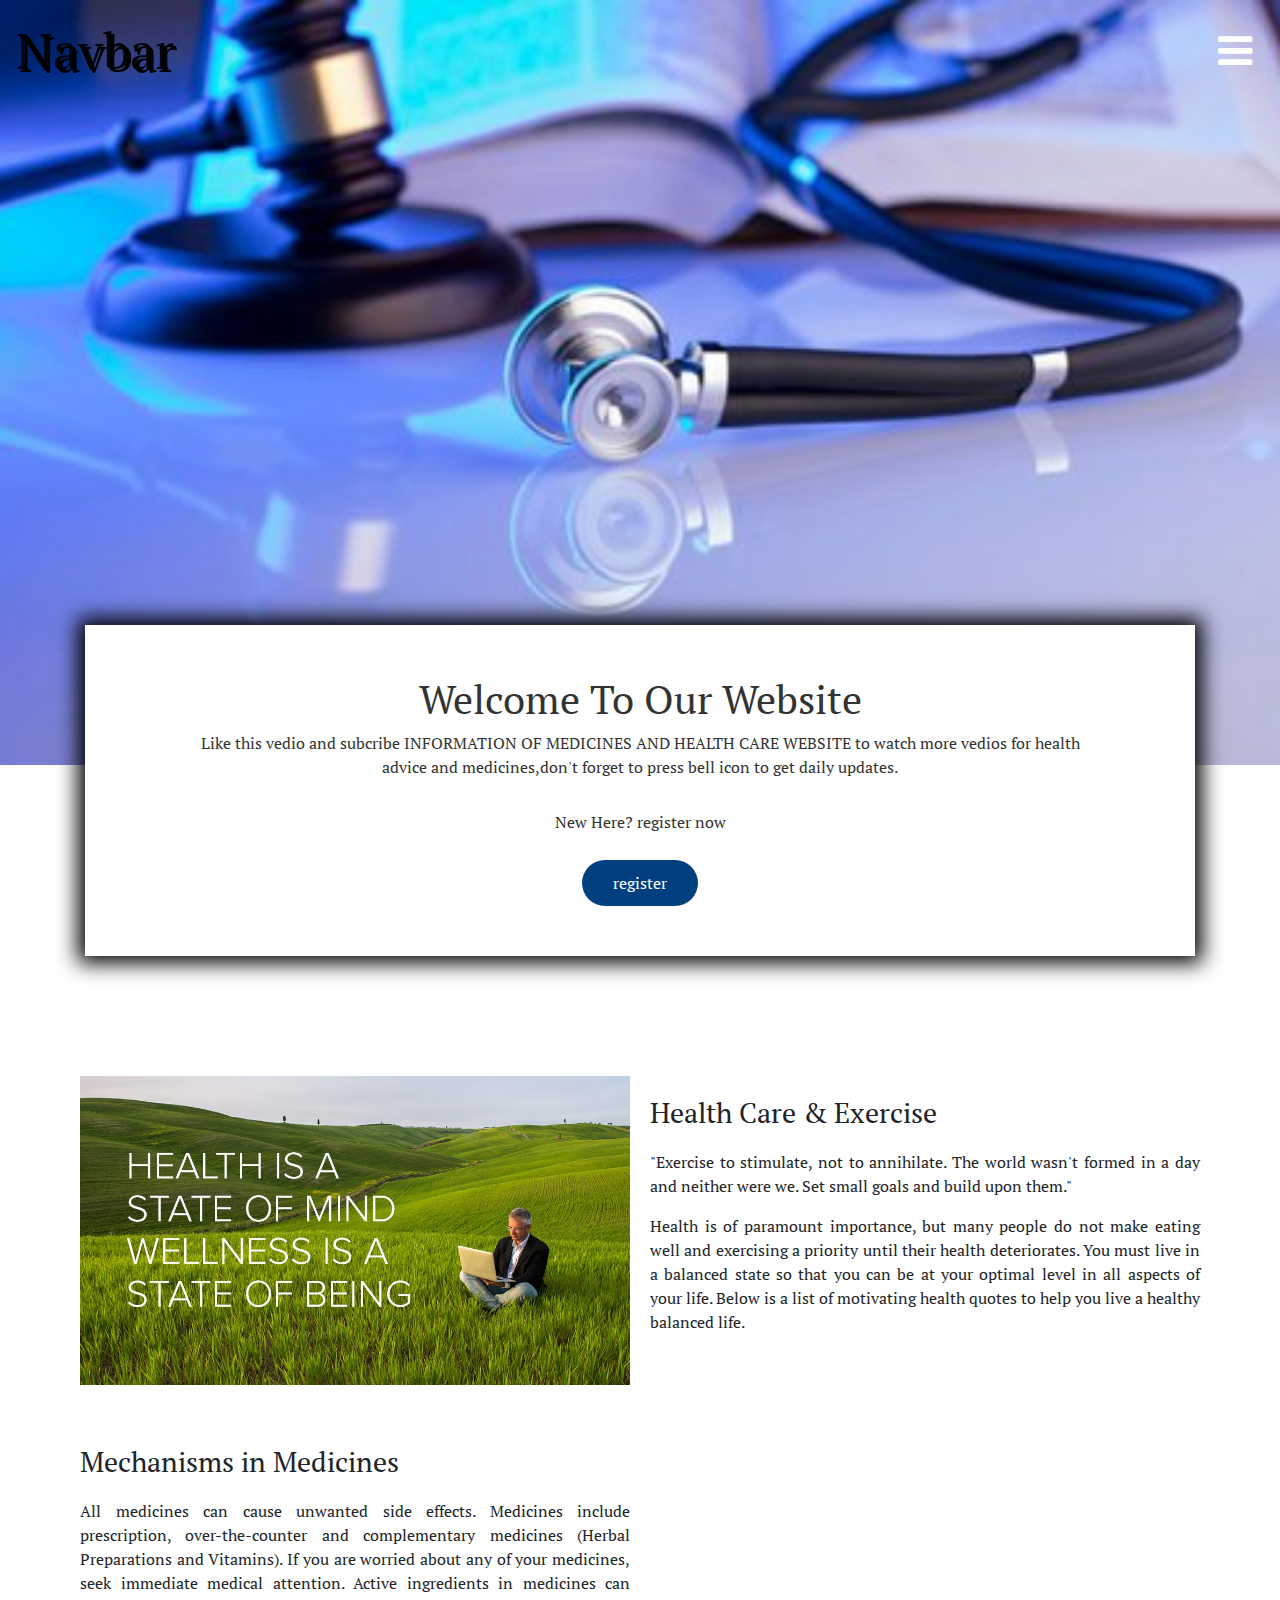
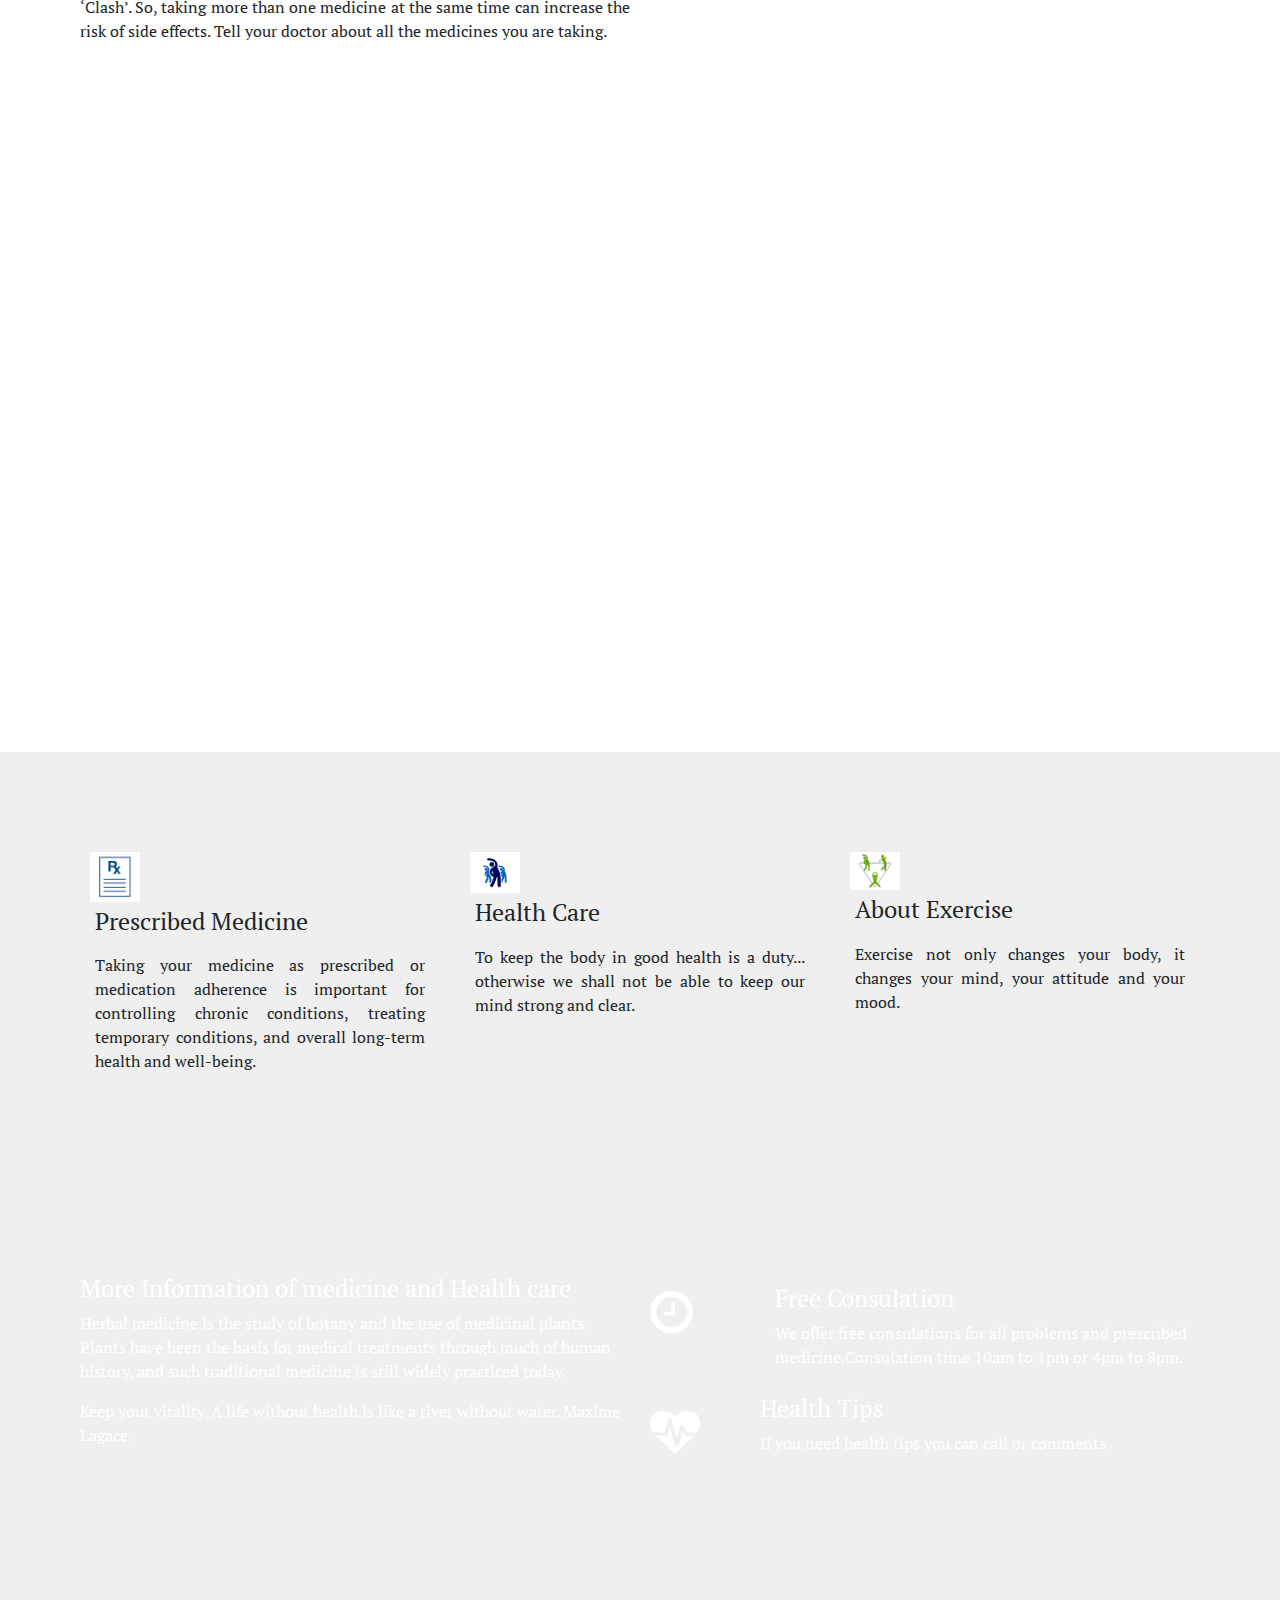
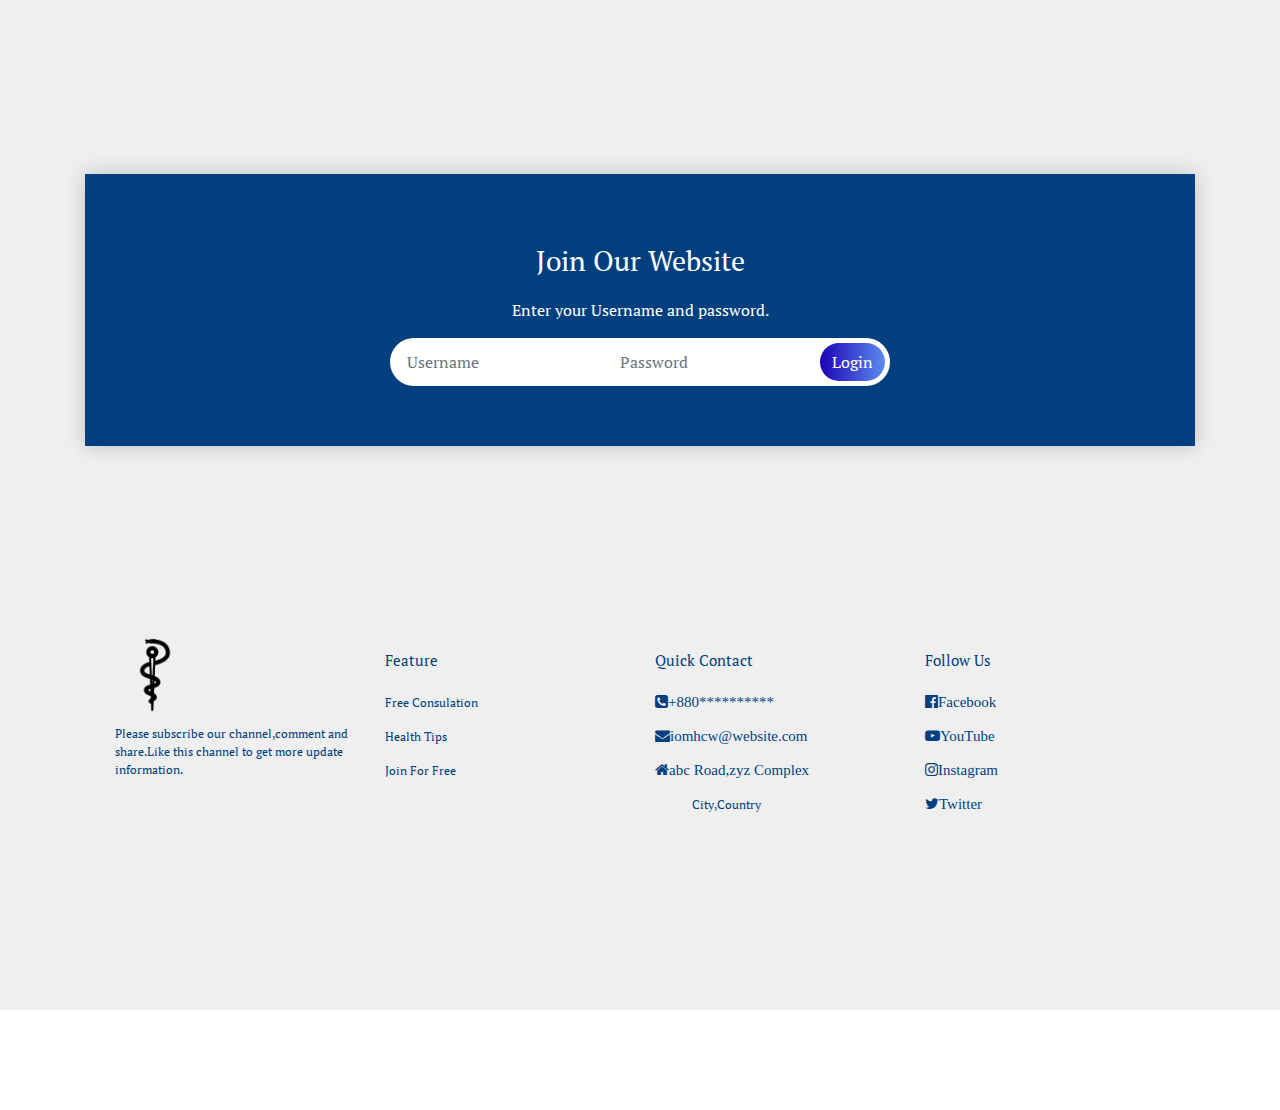
<file: index.html>
<!DOCTYPE html>
<html>

<head>
	<title>INFORMATION OF MEDICINES AND HEALTH CARE WEBSITE</title>
	<link rel="stylesheet" type="text/css" href="style.css">
	<link rel="stylesheet" href="https://stackpath.bootstrapcdn.com/bootstrap/4.5.0/css/bootstrap.min.css">
	<link rel="preconnect" href="https://fonts.googleapis.com">
	<link rel="preconnect" href="https://fonts.gstatic.com" crossorigin>
	<link href="https://fonts.googleapis.com/css2?family=PT+Serif&display=swap" rel="stylesheet">
	<script src="https://code.jquery.com/jquery-3.5.1.slim.min.js"></script>
	<script src="https://cdn.jsdelivr.net/npm/popper.js@1.16.0/dist/umd/popper.min.js"></script>
	<script src="https://stackpath.bootstrapcdn.com/bootstrap/4.5.0/js/bootstrap.min.js"></script>
	<link rel="stylesheet" type="text/css"
		href="https://stackpath.bootstrapcdn.com/font-awesome/4.7.0/css/font-awesome.min.css">
	<link rel="stylesheet" href="https://cdnjs.cloudflare.com/ajax/libs/animate.css/4.0.0/animate.min.css" />
</head>

<body>
	<!-------------------Header------------------------------>
	<section id="header">
		
		  
		<nav class="navbar  navbar-light ">
			<a class="navbar-brand" href="#" style="font-size: 50px; text-shadow: 3px 3px black;">Navbar</a>
			<button class="navbar-toggler" type="button" data-toggle="collapse" data-target="#navbarNav"
				aria-controls="navbarNav" aria-expanded="false" aria-label="Toggle navigation">
				<i class="fa fa-bars"></i>

			</button>
			<div class="collapse navbar-collapse" id="navbarNav">
				<ul class="navbar-nav">
					<li class="nav-item ">
						<a class="nav-link" href="#top">Home</a>
					</li>
					<li class="nav-item ">
						<a class="nav-link" href="#about">About Us</a>
					</li>
					<li class="nav-item">
						<a class="nav-link" href="#disease">Disease And Symptoms</a>
					</li>
					<li class="nav-item">
						<a class="nav-link" href="#features">Services</a>
					</li>
					<li class="nav-item">
						<a class="nav-link" href="#services">Feature</a>
					</li>
					<li class="nav-item">
						<a class="nav-link" href="#subscribe">Login</a>
					</li>

					<li class="nav-item">
						<a class="nav-link" href="./contact.html">Contact US</a>
					</li>
				</ul>
			</div>
		</nav> 
	</section>
	<!-----------------Welcome Texrt------------------------>
	<section id="welcome">
		<div class="container">
			<div class="welcome text-center">
				<h1>Welcome To Our Website</h1>
				<p>Like this vedio and subcribe INFORMATION OF MEDICINES AND HEALTH CARE WEBSITE to watch more vedios
					for health advice and medicines,don't forget to press bell icon to get daily updates.</p>

				<p class="p1">New Here? register now</p>
				<button type="submit" onClick="location.href='register.html'" class="btn home-btn">register</button>

			</div>
		</div>
	</section>
	<!-----------------About Us------------------------->
	<section id="about">
		<div class="container">
			<div class="row">
				<div class="col-md-6 text-center">
					<img src="images/md.jpg" class="img-fluid">
				</div>
				<div class="col-md-6 text-justify">
					<h3>Health Care & Exercise</h3>
					<p>"Exercise to stimulate, not to annihilate. The world wasn't formed in a day and neither were we.
						Set small goals and build upon them."</p>
					<p>Health is of paramount importance, but many people do not make eating well and exercising a
						priority
						until their health deteriorates. You must live in a balanced state so that you can be at your
						optimal
						level in all aspects of your life. Below is a list of motivating health quotes to help you
						live a healthy balanced life.</p>

				</div>
				<div class="col-md-6 text-justify">
					<h3>Mechanisms in Medicines </h3>
					<p>All medicines can cause unwanted side effects. Medicines include prescription, over-the-counter
						and complementary medicines (Herbal Preparations and Vitamins).
						If you are worried about any of your medicines, seek immediate medical attention.
						Active ingredients in medicines can ‘Clash’. So, taking more than one medicine at the same time
						can increase the risk of side effects.
						Tell your doctor about all the medicines you are taking.</p>
				</div>
				<div class="col-md-6">
					<div class="embed-responsive embed-responsive-16by9">
						<iframe class="embed-responsive-item" src="https://www.youtube.com/embed/3WvtBUJQNZ8"
							frameborder="0"
							allow="accelerometer; autoplay; encrypted-media; gyroscope; picture-in-picture"
							allowfullscreen></iframe>

					</div>
				</div>

			</div>
		</div>
		<!------------------Disease and Symptoms--------------------->
		<section id="disease">
			<div class="container">
				<div class="row">
					<div class="col-md-3">
						<h4>Disease</h4>
						<p>A disease is a particular abnormal condition that negatively affects the structure or
							function of in many cases,terms such as disease, disorder,morbidity,sickness and illness are
							used interchangeably.</p>
					</div>
					<div class="col-md-3">
						<h4>Symptoms</h4>
						<p>A symptom is a departure from normal function or feeling which is apparent to a patient,
							reflecting the presence of an unusual state or of a disease.</p>
					</div>
					<div class="col-md-3">
						<h4>Medicine accroding to disease</h4>
						<p>Find your disease or condition and discover what medication options are available for you.
						</p>
					</div>
					<div class="col-md-3">
						<h4>Prevation of disease</h4>
						<p>Disease prevention is a procedure through which individuals, particularly those with risk
							factors for a disease, are treated in order to prevent a disease from occurring.</p>
					</div>
				</div>
			</div>
		</section>
		<!---------------------Services---------------------------->
		<section id="services">
			<div class="container">
				<div class="row">
					<div class="col-md-4">
						<img src="images/mdn.png">
						<h4>Prescribed Medicine</h4>
						<p>Taking your medicine as prescribed or medication adherence is important for controlling
							chronic conditions, treating temporary conditions, and overall long-term health and
							well-being. </p>
					</div>
					<div class="col-md-4">
						<img src="images/hlt ca.png">
						<h4>Health Care</h4>
						<p>To keep the body in good health is a duty... otherwise we shall not be able to keep our mind
							strong and clear.</p>
					</div>
					<div class="col-md-4">
						<img src="images/a exc.png">
						<h4>About Exercise</h4>
						<p>Exercise not only changes your body, it changes your mind, your attitude and your mood.</p>
					</div>
				</div>
			</div>
			<!-----------------Features--------------------------->
			<section id="features">
				<div class="container">
					<div class="row">
						<div class="col-md-6">
							<h4>More Information of medicine and Health care</h4>
							<p>Herbal medicine is the study of botany and the use of medicinal plants. Plants have been
								the basis for medical treatments through much of human history, and such traditional
								medicine is still widely practiced today.</p>
							<p>Keep your vitality. A life without health is like a river without water. Maxime Lagace.
							</p>

						</div>
						<div class="col-md-6">
							<div class="feature-box">
								<div class="feature-left">
									<i class="fa fa-clock-o"></i>
								</div>
								<div class="feature-right">
									<h4>Free Consulation</h4>
									<p>We offer free consulations for all problems and prescribed medicine.Consulation
										time 10am to 1pm or 4pm to 8pm.</p>

								</div>
							</div>
							<div class="feature-box">
								<div class="feature-left">
									<i class="fa fa-heartbeat"></i>

								</div>
								<div class="right">
									<h4>Health Tips</h4>
									<p>If you need health tips you can call or comments .</p>
								</div>

							</div>

						</div>
					</div>
				</div>


				</div>



			</section>
			<!--------------------Subscribe------------------------>
			<section id="subscribe">
				<div class="container">
					<div class="subscribe text-center">
						<h3>Join Our Website</h3>
						<p>Enter your Username and password.</p>
						<div class="input-group">
							<input type="email" class="form-control" placeholder="Username " id="username1"><br>
							<div id="error1"></div>
							<input type="email" class="form-control" placeholder="Password" id="pass1">
							<div id="error2"></div>
							<div class="input-group-append">
								<button type="Submit" class="input-group-text btn" id="login1">Login</button>
							</div>
						</div>
					</div>
				</div>
			</section>



			<!-----------------------footer Section----------------------------->
			<section id="footer">
				<div class="container">
					<div class="row">
						<div class="col-md-3">
							<img src="images/logo.png" class="footer-logo">
							<p>Please subscribe our channel,comment and share.Like this channel to get more update
								information.</p>
						</div>
						<div class="col-md-3">
							<h1>Feature</h1>
							<p>Free Consulation</p>
							<p>Health Tips</p>
							<p>Join For Free</p>
						</div>
						<div class="col-md-3">
							<h1>Quick Contact</h1>
							<p><i class="fa fa-phone-square">+880**********</i></p>
							<p><i class="fa fa-envelope">iomhcw@website.com</i></p>
							<p><i class="fa fa-home">abc Road,zyz Complex</i></p>
							<p class="city">City,Country</p>
						</div>
						<div class="col-md-3">
							<h1>Follow Us</h1>
							<p><i class="fa fa-facebook-official">Facebook</i></p>
							<p><i class="fa fa-youtube-play">YouTube</i></p>
							<p><i class="fa fa-instagram">Instagram</i></p>
							<p><i class="fa fa-twitter">Twitter</i></p>

						</div>
					</div>
				</div>

			</section>
			<!--------------------Smooth Scroll js----------------------------------->
			<script>
				let username2, pass2, login2;
				let errorNode1, errorNode2;
				$(function (){
					username2 = $("username1");
					pass2 = $("pass1");

					errorNode1 = $("#error1");
					errorNode2 = $("#error2");
    
     let array = [errorNode1, errorNode2];
				for (let node of array) {
					// node.css('color',"red");
					node.css({ color: "red" });
				}
				username2.blur(() => validate1());
				pass2.blur(() => validate2());
				$("#regForm").submit(()=>validateForm());

});




				function validateForm() {
					let v1 = validate1();
					let v2 = validate2();
					return (v1 && v2 && v3 && v4 && v5 && v6 && v7);
				}
				function validate1() {
					let fname = fnameNode.val();
					let regex = new RegExp("^[A-Za-z]*$");
					errorNode1.html("");
					if (fname === '') {
						errorNode1.html("<small>First name is required</small>");
						fnameNode.css({ border: "2px solid red" });
						return false;
					}
					else if (regex.test(fname) == false) {
						errorNode1.html("<small>First name must have only letters</small>");
						fnameNode.css({ border: "2px solid red" });
						return false;
					}
					else {
						fnameNode.css({ border: "2px solid green" });
						return true;
					}
				}

				function validate2(){
    let pass=passNode.val();
    errorNode6.html("");
    let regx=new RegExp("^(?=.*?[A-Z])(?=.*?[a-z])(?=.*?[0-9])(?=.*?[#?!@$%^&*-]).{6,12}$");
    if(pass===''){
        errorNode6.html("<small>Password is required</small>");
        passNode.css({border:"2px solid red"});
        return false;
    }
    else if(regx.test(pass)==false){
        errorNode6.html("<small>Password should be 6 to 12 characters long Password should have atleast</small>");
        let ulNode=$('<ul>');
        errorNode6.append(ulNode);
        ulNode.css({fontSize:"10px"});
        let ar=['Capital Letter','Small Letter','Digit','Special Symbol'];
        for(let vallue of ar){
            let liNode=$('<li>');
            liNode.text(vallue);
            ulNode.append(liNode);
        }
        passNode.css({border:"2px solid red"});
        return false;
    }
    else{
        passNode.css({border:"2px solid green"});
        return true;
    }
}


			</script>


</body>

</html>
</file>
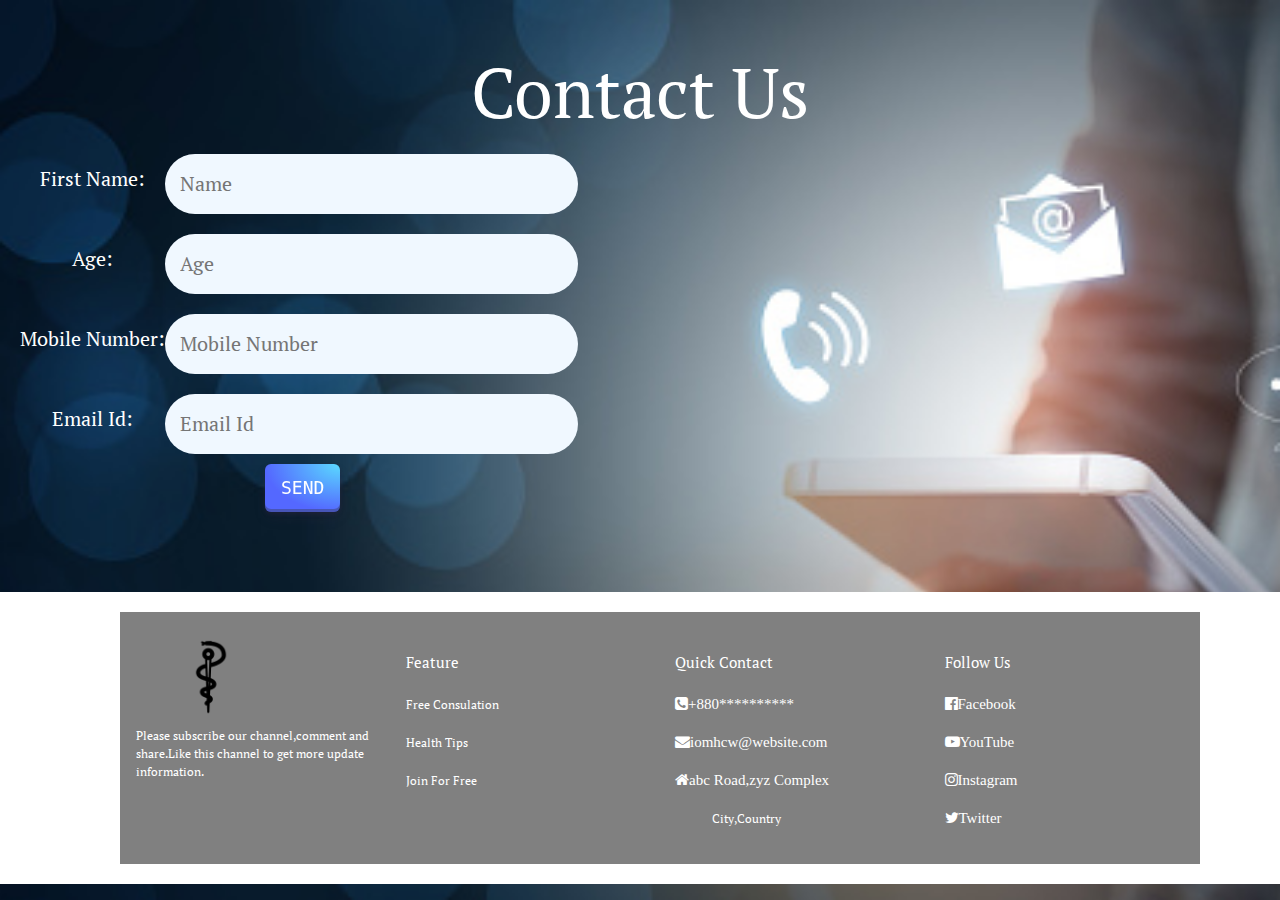
<file: contact.html>
<!DOCTYPE html>
<html lang="en">
<head>
    <meta charset="UTF-8">
    <meta name="viewport" content="width=device-width, initial-scale=1.0">
    <link rel="preconnect" href="https://fonts.googleapis.com">
    <link rel="stylesheet" type="text/css" href="style.css">
<link rel="preconnect" href="https://fonts.gstatic.com" crossorigin>
<link href="https://fonts.googleapis.com/css2?family=PT+Serif&display=swap" rel="stylesheet">
<link rel="stylesheet" href="https://stackpath.bootstrapcdn.com/bootstrap/4.5.0/css/bootstrap.min.css">
	<link rel="preconnect" href="https://fonts.googleapis.com">
	<link rel="preconnect" href="https://fonts.gstatic.com" crossorigin>
	<link href="https://fonts.googleapis.com/css2?family=PT+Serif&display=swap" rel="stylesheet">
	<script src="https://code.jquery.com/jquery-3.5.1.slim.min.js"></script>
	<script src="https://cdn.jsdelivr.net/npm/popper.js@1.16.0/dist/umd/popper.min.js"></script>
	<script src="https://stackpath.bootstrapcdn.com/bootstrap/4.5.0/js/bootstrap.min.js"></script>
	<link rel="stylesheet" type="text/css"
		href="https://stackpath.bootstrapcdn.com/font-awesome/4.7.0/css/font-awesome.min.css">
	<link rel="stylesheet" href="https://cdnjs.cloudflare.com/ajax/libs/animate.css/4.0.0/animate.min.css" />

    <title>Registration Form</title>
    <style>
body, html {
  height: 100%;
  font-family: 'PT Serif', serif;
  font-size: 20px;
  
}

* {
  padding: 0;
	margin: 0;
  box-sizing: border-box;
  color: #fff;
}

.bg-img {
  /* The image used */
  background-image: url("./images/contact1.jpg");

  min-height: 380px;

  /* Center and scale the image nicely */
  background-position: center;
  background-repeat: no-repeat;
  background-size: cover;
  position: relative;
  text-align: center;
}

/* Add styles to the form container */
.container {
  
  right: 0;
  margin: 20px;

  max-width: 100%;
  padding: 16px;
  background-color: grey;
  margin-top: -80px;
  margin-bottom: -80px;
  
}

#footer{
	/* margin-top: 80px;
	padding: 100px; */
	background-color: white;
	color: #013f7e;
}
.footer-logo{
	width: 80px;
	margin-top: 9px;
	margin-bottom: 10px;
  margin-left: 10px;
  margin-right: 100px;
  padding-right: 50x;
}
#footer h1{
	font-size: 15px;
	
	margin-top: 25px;
	margin-bottom: 25px;
}
#footer p{
	font-size: 12px;
	text-align: left;
}
#footer  .city{
	margin-left: 37px;
}
#footer .fa{
	padding-right: 20px;
	font-size: 15px;
}
.p1 {
	padding-top: 15px;
}

/* Full-width input fields */
input[type=text], input[type=password],input[type=number], input[type="tel" ],input[type="email" ]{
  width: 150%;
  padding: 15px;
  margin-top: 10px;
  margin-bottom: 10px;
  border: none;
  background-color: aliceblue;
  -webkit-border-radius: 5px;
  -moz-border-radius: 5px;
  border-radius: 30px;
  color: black;
  
}

input[type=text]:focus, input[type=password],input[type=number],input[type="tel" ],input[type="email" ]:focus {
  background-color: aliceblue;
  outline: none;
  -webkit-border-radius: 5px;
    -moz-border-radius: 5px;
    border-radius: 30px;
}

/* Set a style for the submit button */
.btn {
  background-color: #04AA6D;
  color: white;
  align-items: center;
  appearance: none;
  background-image: radial-gradient(100% 100% at 100% 0, #5adaff 0, #5468ff 100%);
  border: 0;
  border-radius: 6px;
  box-shadow: rgba(45, 35, 66, .4) 0 2px 4px,rgba(45, 35, 66, .3) 0 7px 13px -3px,rgba(58, 65, 111, .5) 0 -3px 0 inset;
  box-sizing: border-box;
  color: #fff;
  cursor: pointer;
  display: inline-flex;
  font-family: "JetBrains Mono",monospace;
  height: 48px;
  justify-content: center;
  line-height: 1;
  list-style: none;
  overflow: hidden;
  padding-left: 16px;
  padding-right: 16px;
  position: relative;
  text-align: left;
  text-decoration: none;
  transition: box-shadow .15s,transform .15s;
  user-select: none;
  -webkit-user-select: none;
  touch-action: manipulation;
  white-space: nowrap;
  will-change: box-shadow,transform;
  font-size: 18px;
}
.btn2 {
    margin-top: 10px;
  background-color: red;
  align-items: center;
  appearance: none;
  background-image: radial-gradient(100% 100% at 100% 0, #5adaff 0, #5468ff 100%);
  border: 0;
  border-radius: 6px;
  box-shadow: rgba(45, 35, 66, .4) 0 2px 4px,rgba(45, 35, 66, .3) 0 7px 13px -3px,rgba(58, 65, 111, .5) 0 -3px 0 inset;
  box-sizing: border-box;
  color: #fff;
  cursor: pointer;
  display: inline-flex;
  font-family: "JetBrains Mono",monospace;
  height: 48px;
  justify-content: center;
  line-height: 1;
  list-style: none;
  overflow: hidden;
  padding-left: 16px;
  padding-right: 16px;
  position: relative;
  text-align: left;
  text-decoration: none;
  transition: box-shadow .15s,transform .15s;
  user-select: none;
  -webkit-user-select: none;
  touch-action: manipulation;
  white-space: nowrap;
  will-change: box-shadow,transform;
  font-size: 18px;
}


.btn:hover {
  opacity: 1;
}
.table1 {
  margin-right: auto;
  margin-left: 20px;
  background : none;
  padding-left: 100px;
  padding-right: 100px;
  padding-top: 50px;
  padding-bottom: 20px;
}
.h1 {
    padding-top: 50px;
    font-size: 70px;
}
</style>
    
</head>
<body class="bg-img" >
    <section  >
        <h1 class="h1">Contact Us</h1>
<form  id="regForm" novalidate ">
            <table  class="table1">
                <tr><td> <label for="fname">First Name:</label></td>
                    <td><input id="fname"type=text name="myName" placeholder="Name" ></td></tr>
                <tr><td></td><td id="error1"></td></tr>
                <tr><td> <label for="age">Age: </label></td>
                    <td> <input type="number"  id="age"  placeholder="Age"></td></tr>
                <tr><td></td><td id="error2"></td></tr>
                <tr><td><label for="contact">Mobile Number: </label></td>
                    <td><input id="contact"  type="tel" placeholder="Mobile Number" ></td></tr>
                <tr><td></td><td id="error3"></td></tr>
                <tr><td> <label for="mail">Email Id: </label></td>
                    <td><input type="email"  id="mail"  placeholder="Email Id" ></td></tr>
                <tr><td></td><td id="error4"></td></tr>
                
                    
                <tr><td></td><td> <input type="submit" class="btn" value="SEND" onclick="alert1()"> 
                    
            </table>
        </form>
    </section>
    <!-----------------------footer Section----------------------------->
			<section id="footer">
				<div class="container">
					<div class="row">
						<div class="col-md-3">
							<img src="images/logo.png" class="footer-logo">
							<p>Please subscribe our channel,comment and share.Like this channel to get more update
								information.</p>
						</div>
						<div class="col-md-3">
							<h1>Feature</h1>
							<p>Free Consulation</p>
							<p>Health Tips</p>
							<p>Join For Free</p>
						</div>
						<div class="col-md-3">
							<h1>Quick Contact</h1>
							<p><i class="fa fa-phone-square">+880**********</i></p>
							<p><i class="fa fa-envelope">iomhcw@website.com</i></p>
							<p><i class="fa fa-home">abc Road,zyz Complex</i></p>
							<p class="city">City,Country</p>
						</div>
						<div class="col-md-3">
							<h1>Follow Us</h1>
							<p><i class="fa fa-facebook-official">Facebook</i></p>
							<p><i class="fa fa-youtube-play">YouTube</i></p>
							<p><i class="fa fa-instagram">Instagram</i></p>
							<p><i class="fa fa-twitter">Twitter</i></p>

						</div>
					</div>
				</div>
</section>

</body>
</html>
</file>
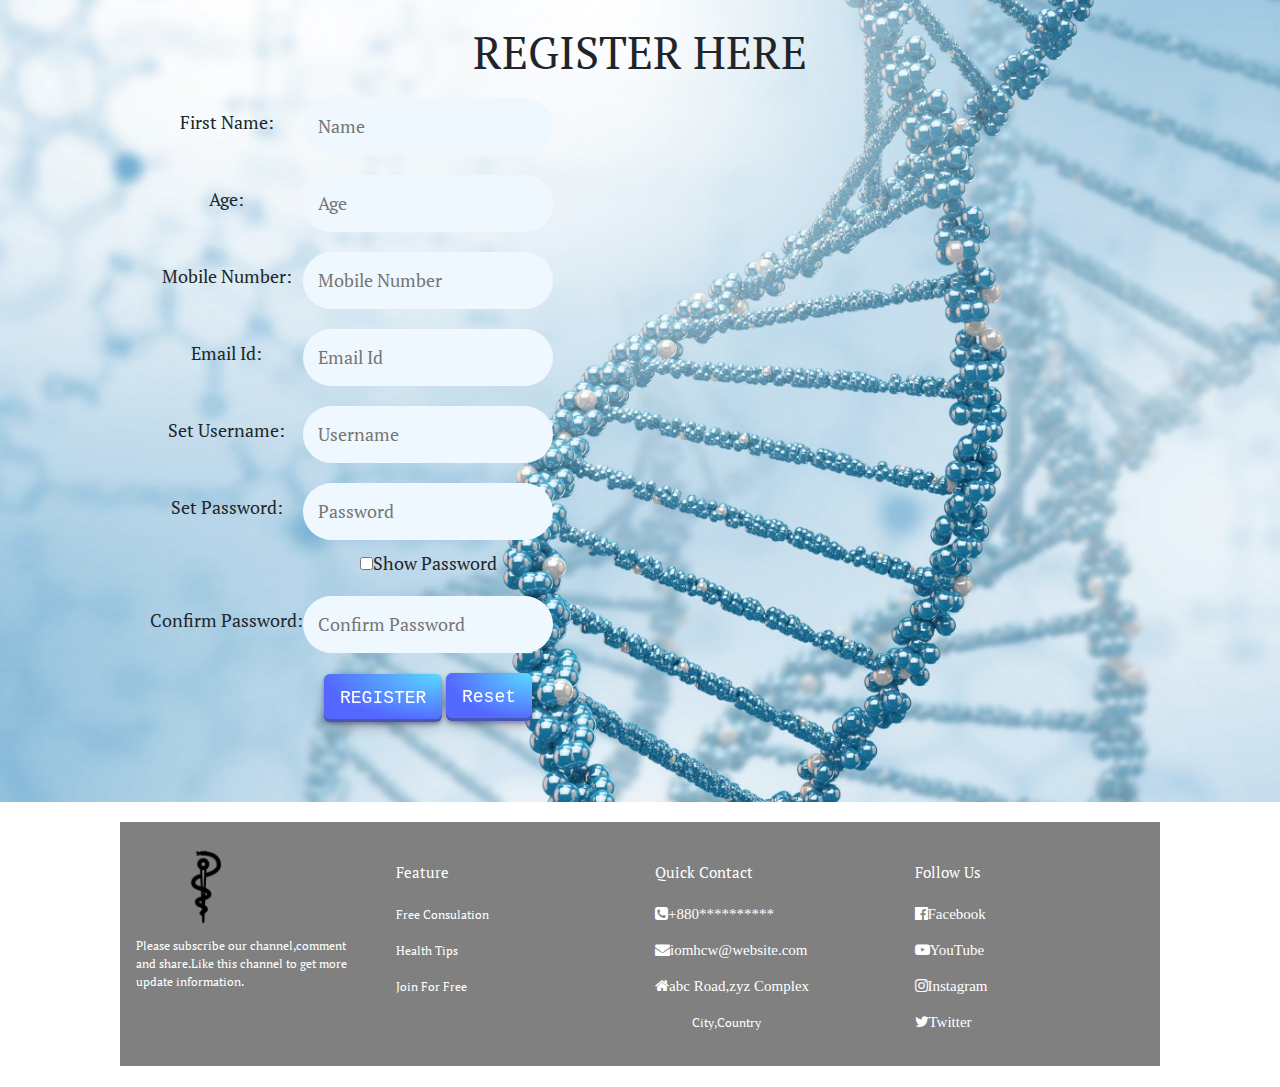
<file: register.html>
<!DOCTYPE html>
<html lang="en">
<head>
    <meta charset="UTF-8">
    <meta name="viewport" content="width=device-width, initial-scale=1.0">
    <link rel="preconnect" href="https://fonts.googleapis.com">
<link rel="preconnect" href="https://fonts.gstatic.com" crossorigin>
<link href="https://fonts.googleapis.com/css2?family=PT+Serif&display=swap" rel="stylesheet">
<link rel="stylesheet" type="text/css" href="style.css">
<link rel="preconnect" href="https://fonts.gstatic.com" crossorigin>
<link href="https://fonts.googleapis.com/css2?family=PT+Serif&display=swap" rel="stylesheet">
<link rel="stylesheet" href="https://stackpath.bootstrapcdn.com/bootstrap/4.5.0/css/bootstrap.min.css">
	<link rel="preconnect" href="https://fonts.googleapis.com">
	<link rel="preconnect" href="https://fonts.gstatic.com" crossorigin>
	<link href="https://fonts.googleapis.com/css2?family=PT+Serif&display=swap" rel="stylesheet">
	<script src="https://code.jquery.com/jquery-3.5.1.slim.min.js"></script>
	<script src="https://cdn.jsdelivr.net/npm/popper.js@1.16.0/dist/umd/popper.min.js"></script>
	<script src="https://stackpath.bootstrapcdn.com/bootstrap/4.5.0/js/bootstrap.min.js"></script>
	<link rel="stylesheet" type="text/css"
		href="https://stackpath.bootstrapcdn.com/font-awesome/4.7.0/css/font-awesome.min.css">
	<link rel="stylesheet" href="https://cdnjs.cloudflare.com/ajax/libs/animate.css/4.0.0/animate.min.css" />

  
    <title>Registration Form</title>
    <style>
body, html {
  height: 100%;
  font-family: 'PT Serif', serif;
  font-size: 18px;
  
}

* {
  padding: 0;
	margin: 0;
  box-sizing: border-box;
}

.bg-img {
  /* The image used */
  background-image: url("./images/shutterstock_112250879.jpg");

  min-height: 380px;

  /* Center and scale the image nicely */
  background-position: center;
  background-repeat: no-repeat;
  background-size: cover;
  position: relative;
  text-align: center;
}

/* Add styles to the form container */
.container {
  position: absolute;
  right: 0;
  margin: 20px;
  max-width: 300px;
  padding: 16px;
  background-color: white;
  margin-left: 20px;
}

/* Full-width input fields */
input[type=text], input[type=password],input[type=number], input[type="tel" ],input[type="email" ]{
  width: 100%;
  padding: 15px;
  margin-top: 10px;
  margin-bottom: 10px;
  border: none;
  background-color: aliceblue;
  -webkit-border-radius: 5px;
  -moz-border-radius: 5px;
  border-radius: 30px;
  
}

input[type=text]:focus, input[type=password],input[type=number],input[type="tel" ],input[type="email" ]:focus {
  background-color: aliceblue;
  outline: none;
  -webkit-border-radius: 5px;
    -moz-border-radius: 5px;
    border-radius: 30px;
}

/* Set a style for the submit button */
.btn {
  background-color: #04AA6D;
  color: white;
  align-items: center;
  appearance: none;
  background-image: radial-gradient(100% 100% at 100% 0, #5adaff 0, #5468ff 100%);
  border: 0;
  border-radius: 6px;
  box-shadow: rgba(45, 35, 66, .4) 0 2px 4px,rgba(45, 35, 66, .3) 0 7px 13px -3px,rgba(58, 65, 111, .5) 0 -3px 0 inset;
  box-sizing: border-box;
  color: #fff;
  cursor: pointer;
  display: inline-flex;
  font-family: "JetBrains Mono",monospace;
  height: 48px;
  justify-content: center;
  line-height: 1;
  list-style: none;
  overflow: hidden;
  padding-left: 16px;
  padding-right: 16px;
  position: relative;
  text-align: left;
  text-decoration: none;
  transition: box-shadow .15s,transform .15s;
  user-select: none;
  -webkit-user-select: none;
  touch-action: manipulation;
  white-space: nowrap;
  will-change: box-shadow,transform;
  font-size: 18px;
}
.btn2 {
    margin-top: 10px;
  background-color: red;
  align-items: center;
  appearance: none;
  background-image: radial-gradient(100% 100% at 100% 0, #5adaff 0, #5468ff 100%);
  border: 0;
  border-radius: 6px;
  box-shadow: rgba(45, 35, 66, .4) 0 2px 4px,rgba(45, 35, 66, .3) 0 7px 13px -3px,rgba(58, 65, 111, .5) 0 -3px 0 inset;
  box-sizing: border-box;
  color: #fff;
  cursor: pointer;
  display: inline-flex;
  font-family: "JetBrains Mono",monospace;
  height: 48px;
  justify-content: center;
  line-height: 1;
  list-style: none;
  overflow: hidden;
  padding-left: 16px;
  padding-right: 16px;
  position: relative;
  text-align: left;
  text-decoration: none;
  transition: box-shadow .15s,transform .15s;
  user-select: none;
  -webkit-user-select: none;
  touch-action: manipulation;
  white-space: nowrap;
  will-change: box-shadow,transform;
  font-size: 18px;
}


.btn:hover {
  opacity: 1;
}
.table1 {
  margin-right: auto;
  margin-left: 150px;
  background : none;
  padding-left: 100px;
  padding-right: 100px;
  padding-top: 50px;
  padding-bottom: 20px;
}
.container1 {
  
  right: 0;
  margin: 20px;

  max-width: 100%;
  padding: 16px;
  background-color: grey;
  margin-top: -80px;
  margin-bottom: -80px;
  color: white;
  
}

#footer{
	/* margin-top: 80px;
	padding: 100px; */
	background-color: white;
	color: #013f7e;
}
.footer-logo{
	width: 80px;
	margin-top: 9px;
	margin-bottom: 10px;
  margin-left: 10px;
  margin-right: 100px;
  padding-right: 50x;
}
#footer h1{
	font-size: 15px;
	
	margin-top: 25px;
	margin-bottom: 25px;
}
#footer p{
	font-size: 12px;
	text-align: left;
}
#footer  .city{
	margin-left: 37px;
}
#footer .fa{
	padding-right: 20px;
	font-size: 15px;
}
.p1 {
	padding-top: 15px;
}
.h{
  padding-top: 25px;
}
</style>
    
</head>
<body class="bg-img" >
    <section  >
        <h1 class="h">REGISTER HERE</h1>
<form  id="regForm" novalidate ">
            <table  class="table1">
                <tr><td> <label for="fname">First Name:</label></td>
                    <td><input id="fname"type=text name="myName" placeholder="Name" ></td></tr>
                <tr><td></td><td id="error1"></td></tr>
                <tr><td> <label for="age">Age: </label></td>
                    <td> <input type="number"  id="age"  placeholder="Age"></td></tr>
                <tr><td></td><td id="error2"></td></tr>
                <tr><td><label for="contact">Mobile Number: </label></td>
                    <td><input id="contact"  type="tel" placeholder="Mobile Number" ></td></tr>
                <tr><td></td><td id="error3"></td></tr>
                <tr><td> <label for="mail">Email Id: </label></td>
                    <td><input type="email"  id="mail"  placeholder="Email Id" ></td></tr>
                <tr><td></td><td id="error4"></td></tr>
                <tr><td><label for="uname">Set Username: </label></td>
                    <td> <input type="text"  id="uname"   required  placeholder="Username"></td></tr>
                <tr><td></td><td id="error5"></td></tr>
                <tr><td> <label for="pass">Set Password: </label></td>
                    <td><input type="password"  id="pass" required    placeholder="Password"></td></tr>
                <tr><td></td><td id="error6"></td></tr>
                <tr><td></td><td><input type="checkbox" id="pass"  onclick="myfun()"><label>Show Password</label></td></tr>
                <tr><td> <label for="confirmpass">Confirm Password: </label></td>
                    <td> <input type="password"  id="confirmpass"    required placeholder="Confirm Password"></td></tr>
                <tr><td></td><td id="error        7"></td></tr>
                <tr><td></td><td> <input type="submit" class="btn" value="REGISTER" onclick="alert1()"> 
                    <input  class="btn2" type="RESET" ></td></tr>
            </table>
        </form>
    </section>
    <!-----------------------footer Section----------------------------->
			<section id="footer">
				<div class="container1">
					<div class="row">
						<div class="col-md-3">
							<img src="images/logo.png" class="footer-logo">
							<p>Please subscribe our channel,comment and share.Like this channel to get more update
								information.</p>
						</div>
						<div class="col-md-3">
							<h1>Feature</h1>
							<p>Free Consulation</p>
							<p>Health Tips</p>
							<p>Join For Free</p>
						</div>
						<div class="col-md-3">
							<h1>Quick Contact</h1>
							<p><i class="fa fa-phone-square">+880**********</i></p>
							<p><i class="fa fa-envelope">iomhcw@website.com</i></p>
							<p><i class="fa fa-home">abc Road,zyz Complex</i></p>
							<p class="city">City,Country</p>
						</div>
						<div class="col-md-3">
							<h1>Follow Us</h1>
							<p><i class="fa fa-facebook-official">Facebook</i></p>
							<p><i class="fa fa-youtube-play">YouTube</i></p>
							<p><i class="fa fa-instagram">Instagram</i></p>
							<p><i class="fa fa-twitter">Twitter</i></p>

						</div>
					</div>
				</div>
</section>
    <script>
     
     
    </script>
    <script src="https://ajax.googleapis.com/ajax/libs/jquery/3.6.0/jquery.min.js"></script> <!--minified-->
    <script src="./validation.js"></script>
</body>
</html>
</file>
<file: style.css>
*{
	padding: 0;
	margin: 0;
	font-family: 'PT Serif', serif;
}
#header{
	background-image: url(images/banner.jpg);
	height: 85vh;
	background-size: cover;
	background-position: center;
}
.navbar-nav li a 
{
	font-size: 25px;
	float: right;
	color: #fff!important;
}
.navbar-toggler{
	border: none!important;
	outline: none!important;
}
nav .fa-bars{
	color: #fff;
	font-size: 40px;

}
/*-----------------Welcome Text-----------------------*/
.welcome{
	padding: 50px 100px;
	margin-top: -140px;
	background-color: #fff;
	box-shadow: 0 0 20px 7px rgba(0,0,0,2); 
}
.welcome{
	color: #333;
}
.welcome .home-btn{
	margin-top: 10px;
	padding: 10px 30px;
	border-radius: 30px;
	color: #fff;
	background-color: #013f7e;
}
.welcome .btn:focus{
	box-shadow: none;
}
#about{
	padding-top: 100px;
	padding-bottom: 100px;
}
#about .col-md-6{
	padding: 20px 10px;
}
#about h3{
	margin: 20px auto;
}
/*---------------Disease-------------------------------*/
/*---------------Services----------------------*/
#disease{
	padding-top: 150px;
	padding-bottom: 250px;
	background: linear-gradient(rgba(0,0,0,0.5),rgba(0,0,0,0.5)),url(images/dna.jpg);
	background-position: center;
	background-size: cover;
	background-attachment: fixed;
	color: #fff;
}
#features .col-md-6{
	padding: 10px;
}

#disease.col-md-3 h4{
	left: -11%;
}

#disease .col-md-3 p{
	left: -11%;
}
/*---------------Services----------------------*/

#services{
	background-color: #efefef;
	padding-top: 80px;
	padding-bottom: 80px;
}
#services .col-md-4 {
	padding: 20px;
	}
#services .col-md-4 h4{
	padding: 5px;
}
#services .col-md-4 img{
	width: 50px;
}
#services .col-md-4 p{
	padding: 5px;
	text-align: justify;
}	
/*---------------Features--------------------*/
#features{
	padding-top: 150px;
	padding-bottom: 250px;
	background: linear-gradient(rgba(0,0,0,0.5),rgba(0,0,0,0.5)),url(images/tt.jpg);
	background-position: center;
	background-size: cover;
	background-attachment: fixed;
	color: #fff;

}
#features .col-md-6{
	padding: 10px;
}

#features .col-md-6 h4{
	left: -11%;
}

#features .col-md-6 p{
	left: -11%;
}
.feature-box{
	height: 120px;
}
.feature-box .feature-left{
	height: 120px;
	width: 20%;
	float: left;
}
.feature-box .feature-left .fa{
	padding-top: 13px;
	font-size: 50px;
}
.feature-box .feature-right{
	height: 120px;
	width: 80%;
	float:left;
}
.feature-box .feature-right h4{
	padding-top: 10px;
	padding-left: 15px;
	text-align: 
}
.feature-box .feature-right p{
	padding-left: 15px;
	text-align: left;
}
/*------------------Subscribe-----------------------*/
.subscribe{
	padding: 50px 20px;
	background-color: #013f7e;
	position: relative;
	box-shadow: 0 0 20px rgba(0,0,0,0.2);
	
	
}
.subscribe h3{
	color: #fff;
}
.subscribe p{
	color: #fff;
	top: 3%;
}
.subscribe .input-group{
	border-radius: 30px;
	background-color: #fff;
	max-width: 500px;
	margin: 10px auto;
	padding: 5px;
}
.subscribe .form-control{
	border: none;
	background: transparent;

}
.subscribe .form-control : focus{
	box-shadow: none;
	background: transparent; 

}
.subscribe .input-group-append{
	background-image: linear-gradient(to right,#1c03b5,#5c8bef);
	border-radius: 30px;
}
.subscribe .input-group-text{
	background: transparent;
	border: none;
	color: #fff;
}
.subscribe .btn:focus{
	box-shadow: none;
	
}
/*------------------Images-----------------------------------*/
#images{
	padding-top: 150px;
	padding-bottom: 250px;
	background: linear-gradient(rgba(0,0,0,0.5),rgba(0,0,0,0.5)),url(images/mc.jpg);
	background-position: center;
	background-size: cover;
	background-attachment: fixed;
	color: #fff;
}
.images h1{
	font-size: 15px;
	text-align: left;
	margin-top: 25px;
	margin-bottom: 25px;
	margin-left: 25px;
}
.images .input-group{
	border-radius: 30px;
	background-color: #fff;
	max-width: 500px;
	margin: 10px auto;
	padding: 5px;
}
.images .form-control{
	border: none;
	background: transparent;

}
.images .form-control: focus{
	box-shadow: none;
	background: transparent; 

}
.images .input-group-append{
	background-image: linear-gradient(to right,#1c03b5,#5c8bef);
	border-radius: 30px;
}
.images .input-group-text{
	background: transparent;
	border: none;
	color: #fff;
}
.images .btn:focus{
	box-shadow: none;
	
}



/*------------------Footer-----------------------------*/
#footer{
	margin-top: 80px;
	padding: 100px;
	background-color: #efefef;
	color: #013f7e;
}
.footer-logo{
	width: 80px;
	margin-top: 9px;
	margin-bottom: 10px;
}
#footer h1{
	font-size: 15px;
	text-align: left;
	margin-top: 25px;
	margin-bottom: 25px;
}
#footer p{
	font-size: 12px;
	text-align: left;
}
#footer  .city{
	margin-left: 37px;
}
#footer .fa{
	padding-right: 20px;
	font-size: 15px;
}
.p1 {
	padding-top: 15px;
}
</file>
